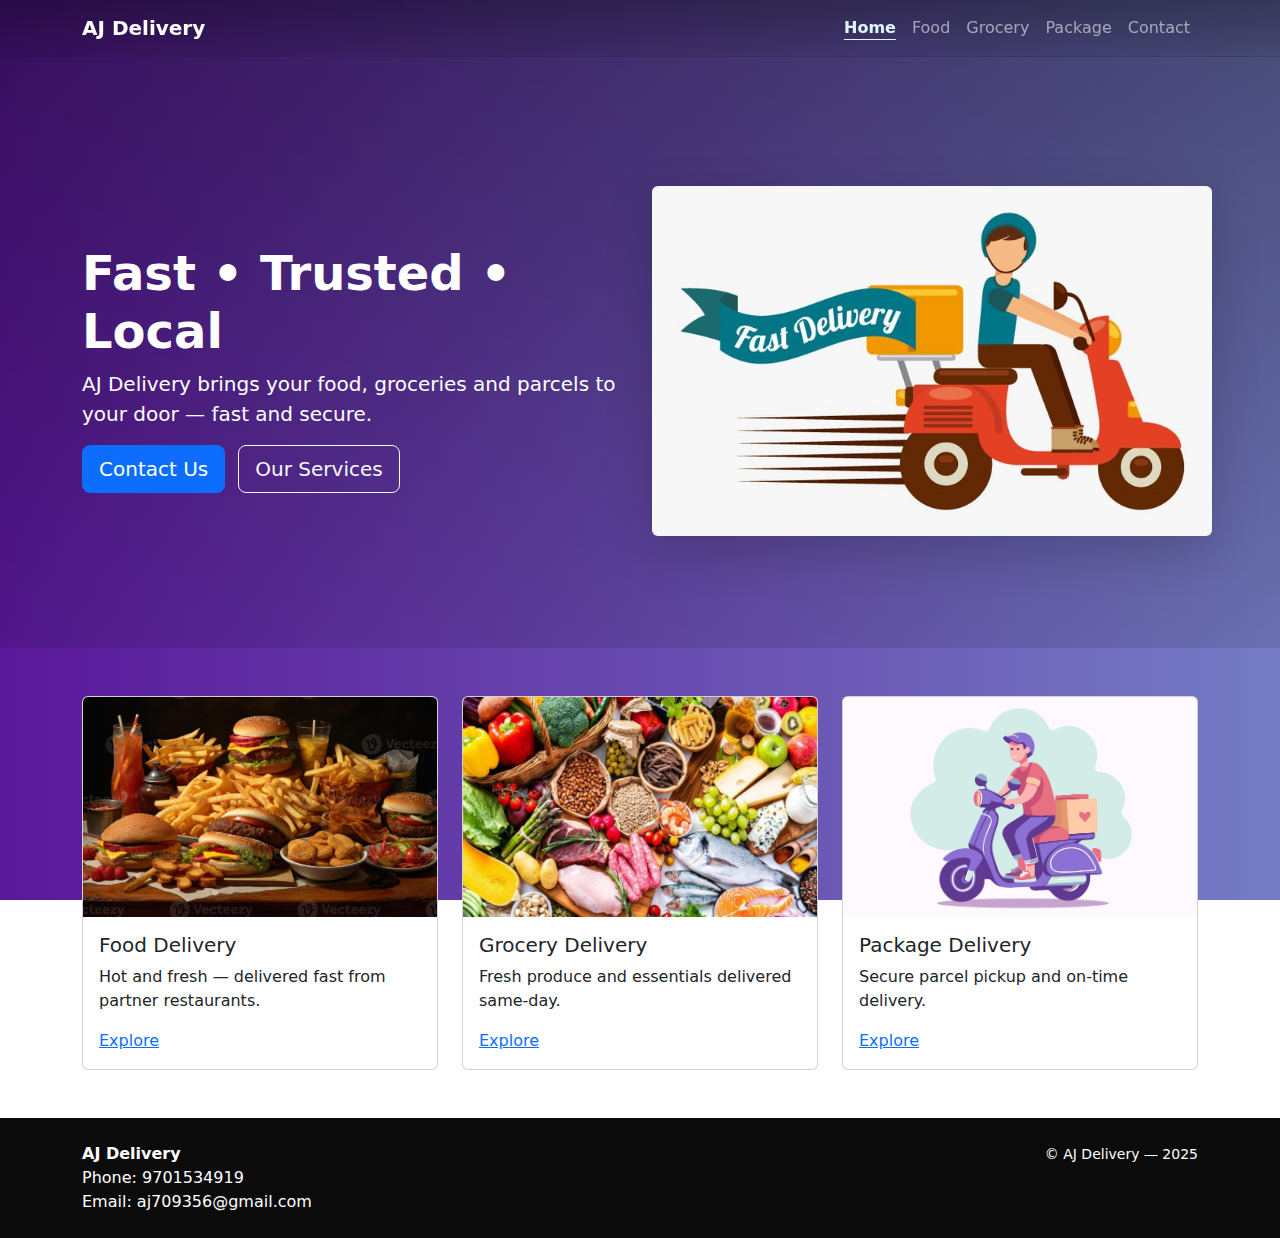
<file: index.html>
<!doctype html>
<html lang="en">
<head>

<meta charset="utf-8">
<meta name="viewport" content="width=device-width,initial-scale=1">
<link href="https://cdn.jsdelivr.net/npm/bootstrap@5.3.2/dist/css/bootstrap.min.css" rel="stylesheet">
<link rel="stylesheet" href="assets/css/styles.css">

<title>AJ Delivery — Home</title>
</head>
<body>

<nav class="navbar navbar-expand-lg navbar-dark fixed-top nav-glass">
  <div class="container">
    <a class="navbar-brand fw-bold" href="index.html">AJ Delivery</a>
    <button class="navbar-toggler" type="button" data-bs-toggle="collapse" data-bs-target="#nav">
      <span class="navbar-toggler-icon"></span>
    </button>
    <div class="collapse navbar-collapse" id="nav">
      <ul class="navbar-nav ms-auto">
        <li class="nav-item"><a class="nav-link" href="index.html">Home</a></li>
        <li class="nav-item"><a class="nav-link" href="food.html">Food</a></li>
        <li class="nav-item"><a class="nav-link" href="grocery.html">Grocery</a></li>
        <li class="nav-item"><a class="nav-link" href="package.html">Package</a></li>
        <li class="nav-item"><a class="nav-link" href="contact.html">Contact</a></li>
      </ul>
    </div>
  </div>
</nav>

<header class="hero d-flex align-items-center">
  <div class="container text-white">
    <div class="row align-items-center">
      <div class="col-md-6">
        <h1 class="display-5 fw-bold">Fast • Trusted • Local</h1>
        <p class="lead">AJ Delivery brings your food, groceries and parcels to your door — fast and secure.</p>
        <a href="contact.html" class="btn btn-primary btn-lg me-2">Contact Us</a>
        <a href="food.html" class="btn btn-outline-light btn-lg">Our Services</a>
      </div>
      <div class="col-md-6 d-none d-md-block">
        <img src="assets/images/fastdelivery.jpg" alt="Fast delivery" class="img-fluid rounded hero-img shadow-lg">
      </div>
    </div>
  </div>
</header>

<section class="container my-5 services-overview">
  <div class="row g-4">
    <div class="col-md-4">
      <div class="card h-100">
        <img src="assets/images/food.jpg.jpg" class="card-img-top" alt="Food">
        <div class="card-body">
          <h5 class="card-title">Food Delivery</h5>
          <p class="card-text">Hot and fresh — delivered fast from partner restaurants.</p>
          <a href="food.html" class="stretched-link">Explore</a>
        </div>
      </div>
    </div>
    <div class="col-md-4">
      <div class="card h-100">
        <img src="assets/images/grocery.jpg.jpg" class="card-img-top" alt="Grocery">
        <div class="card-body">
          <h5 class="card-title">Grocery Delivery</h5>
          <p class="card-text">Fresh produce and essentials delivered same-day.</p>
          <a href="grocery.html" class="stretched-link">Explore</a>
        </div>
      </div>
    </div>
    <div class="col-md-4">
      <div class="card h-100">
        <img src="assets/images/package.jpg.jpg" class="card-img-top" alt="Package">
        <div class="card-body">
          <h5 class="card-title">Package Delivery</h5>
          <p class="card-text">Secure parcel pickup and on-time delivery.</p>
          <a href="package.html" class="stretched-link">Explore</a>
        </div>
      </div>
    </div>
  </div>
</section>

<footer class="py-4 mt-5 footer-dark">
  <div class="container d-flex justify-content-between">
    <div><strong>AJ Delivery</strong><br>Phone: 9701534919<br>Email: aj709356@gmail.com</div>
    <div class="text-end"><small>© AJ Delivery — 2025</small></div>
  </div>
</footer>

<script src="https://cdn.jsdelivr.net/npm/bootstrap@5.3.2/dist/js/bootstrap.bundle.min.js"></script>
<script src="assets/js/script.js"></script>
</body>
</html>
</file>
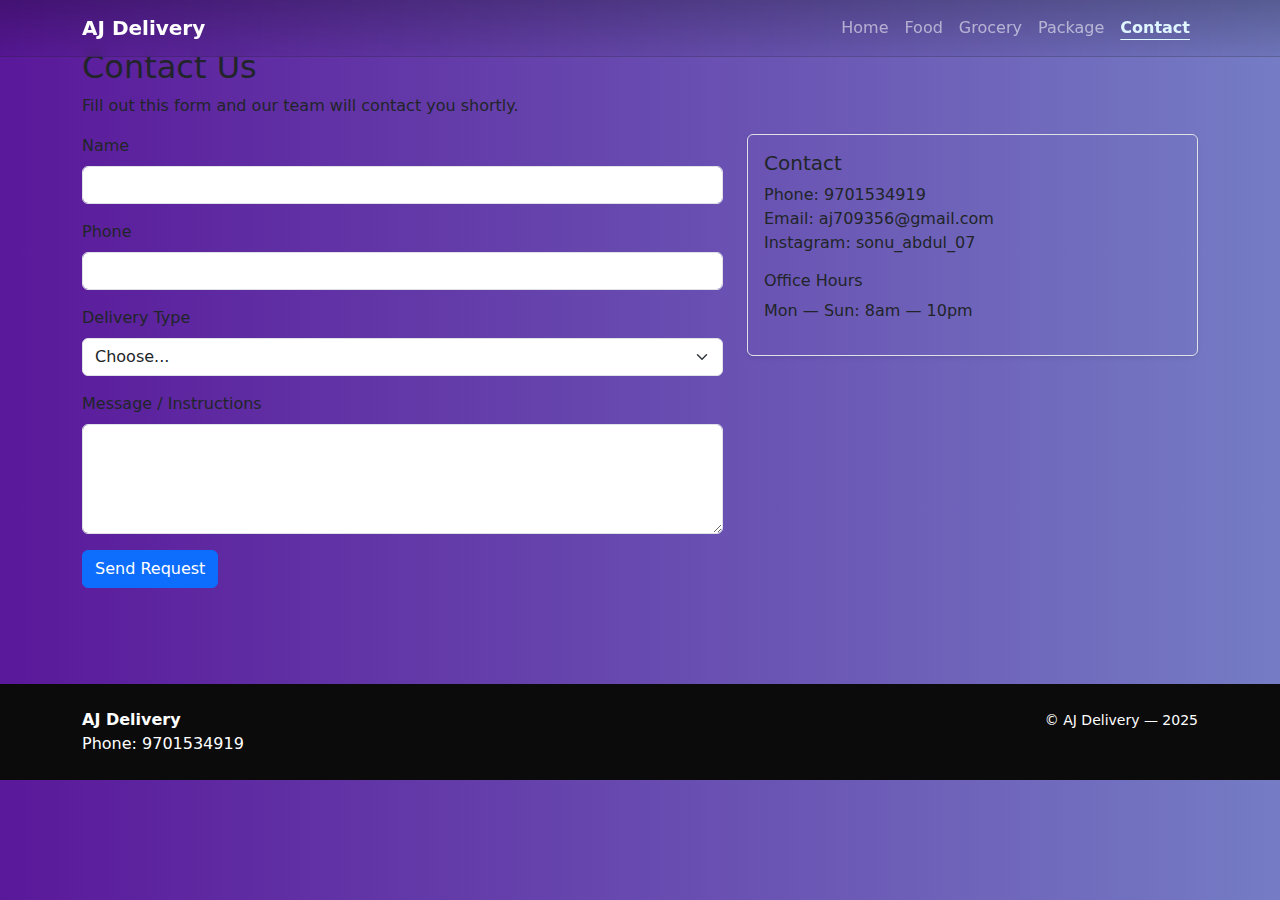
<file: contact.html>
<!doctype html>
<html lang="en">
<head>

<meta charset="utf-8">
<meta name="viewport" content="width=device-width,initial-scale=1">
<link href="https://cdn.jsdelivr.net/npm/bootstrap@5.3.2/dist/css/bootstrap.min.css" rel="stylesheet">
<link rel="stylesheet" href="assets/css/styles.css">

<title>AJ Delivery — Contact</title>
</head>
<body>

<nav class="navbar navbar-expand-lg navbar-dark fixed-top nav-glass">
  <div class="container">
    <a class="navbar-brand fw-bold" href="index.html">AJ Delivery</a>
    <button class="navbar-toggler" type="button" data-bs-toggle="collapse" data-bs-target="#nav">
      <span class="navbar-toggler-icon"></span>
    </button>
    <div class="collapse navbar-collapse" id="nav">
      <ul class="navbar-nav ms-auto">
        <li class="nav-item"><a class="nav-link" href="index.html">Home</a></li>
        <li class="nav-item"><a class="nav-link" href="food.html">Food</a></li>
        <li class="nav-item"><a class="nav-link" href="grocery.html">Grocery</a></li>
        <li class="nav-item"><a class="nav-link" href="package.html">Package</a></li>
        <li class="nav-item"><a class="nav-link" href="contact.html">Contact</a></li>
      </ul>
    </div>
  </div>
</nav>

<main class="container py-5" style="padding-top:110px;">
  <h2>Contact Us</h2>
  <p>Fill out this form and our team will contact you shortly.</p>
  <div class="row">
    <div class="col-md-7">
      <form id="quoteForm">
        <div class="mb-3">
          <label class="form-label">Name</label>
          <input class="form-control" name="name" required>
        </div>
        <div class="mb-3">
          <label class="form-label">Phone</label>
          <input class="form-control" name="phone" required>
        </div>
        <div class="mb-3">
          <label class="form-label">Delivery Type</label>
          <select class="form-select" name="type" required>
            <option value="">Choose...</option>
            <option>Food Delivery</option>
            <option>Grocery Delivery</option>
            <option>Package Delivery</option>
          </select>
        </div>
        <div class="mb-3">
          <label class="form-label">Message / Instructions</label>
          <textarea class="form-control" name="message" rows="4" required></textarea>
        </div>
        <button class="btn btn-primary" type="submit">Send Request</button>
      </form>
    </div>
    <div class="col-md-5">
      <div class="p-3 border rounded shadow-sm">
        <h5>Contact</h5>
        <p>Phone: 9701534919<br>Email: aj709356@gmail.com<br>Instagram: sonu_abdul_07</p>
        <h6>Office Hours</h6>
        <p>Mon — Sun: 8am — 10pm</p>
      </div>
    </div>
  </div>
</main>
<footer class="py-4 mt-5 footer-dark">
  <div class="container d-flex justify-content-between">
    <div><strong>AJ Delivery</strong><br>Phone: 9701534919</div>
    <div class="text-end"><small>© AJ Delivery — 2025</small></div>
  </div>
</footer>
<script src="https://cdn.jsdelivr.net/npm/bootstrap@5.3.2/dist/js/bootstrap.bundle.min.js"></script>
<script src="assets/js/script.js"></script>
</body>
</html>
</file>
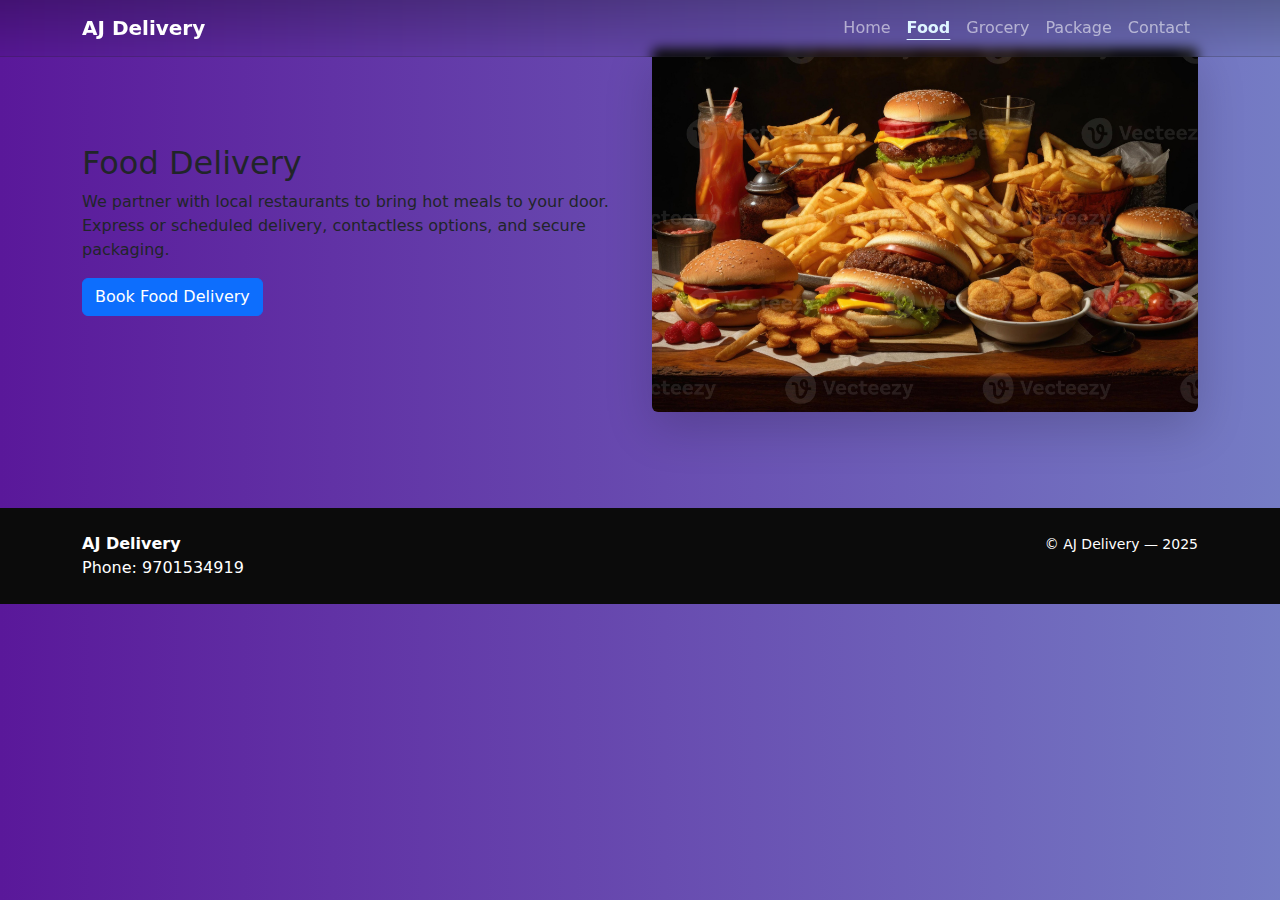
<file: food.html>
<!doctype html>
<html lang="en">
<head>

<meta charset="utf-8">
<meta name="viewport" content="width=device-width,initial-scale=1">
<link href="https://cdn.jsdelivr.net/npm/bootstrap@5.3.2/dist/css/bootstrap.min.css" rel="stylesheet">
<link rel="stylesheet" href="assets/css/styles.css">

<title>AJ Delivery — Food</title>
</head>
<body>

<nav class="navbar navbar-expand-lg navbar-dark fixed-top nav-glass">
  <div class="container">
    <a class="navbar-brand fw-bold" href="index.html">AJ Delivery</a>
    <button class="navbar-toggler" type="button" data-bs-toggle="collapse" data-bs-target="#nav">
      <span class="navbar-toggler-icon"></span>
    </button>
    <div class="collapse navbar-collapse" id="nav">
      <ul class="navbar-nav ms-auto">
        <li class="nav-item"><a class="nav-link" href="index.html">Home</a></li>
        <li class="nav-item"><a class="nav-link" href="food.html">Food</a></li>
        <li class="nav-item"><a class="nav-link" href="grocery.html">Grocery</a></li>
        <li class="nav-item"><a class="nav-link" href="package.html">Package</a></li>
        <li class="nav-item"><a class="nav-link" href="contact.html">Contact</a></li>
      </ul>
    </div>
  </div>
</nav>

<main class="container py-5" style="padding-top:110px;">
  <div class="row g-4 align-items-center">
    <div class="col-md-6">
      <h2>Food Delivery</h2>
      <p>We partner with local restaurants to bring hot meals to your door. Express or scheduled delivery, contactless options, and secure packaging.</p>
      <a href="contact.html" class="btn btn-primary">Book Food Delivery</a>
    </div>
    <div class="col-md-6">
      <img src="assets/images/food.jpg.jpg" class="img-fluid rounded shadow-lg" alt="Food">
    </div>
  </div>
</main>
<footer class="py-4 mt-5 footer-dark">
  <div class="container d-flex justify-content-between">
    <div><strong>AJ Delivery</strong><br>Phone: 9701534919</div>
    <div class="text-end"><small>© AJ Delivery — 2025</small></div>
  </div>
</footer>
<script src="https://cdn.jsdelivr.net/npm/bootstrap@5.3.2/dist/js/bootstrap.bundle.min.js"></script>
<script src="assets/js/script.js"></script>
</body>
</html>
</file>
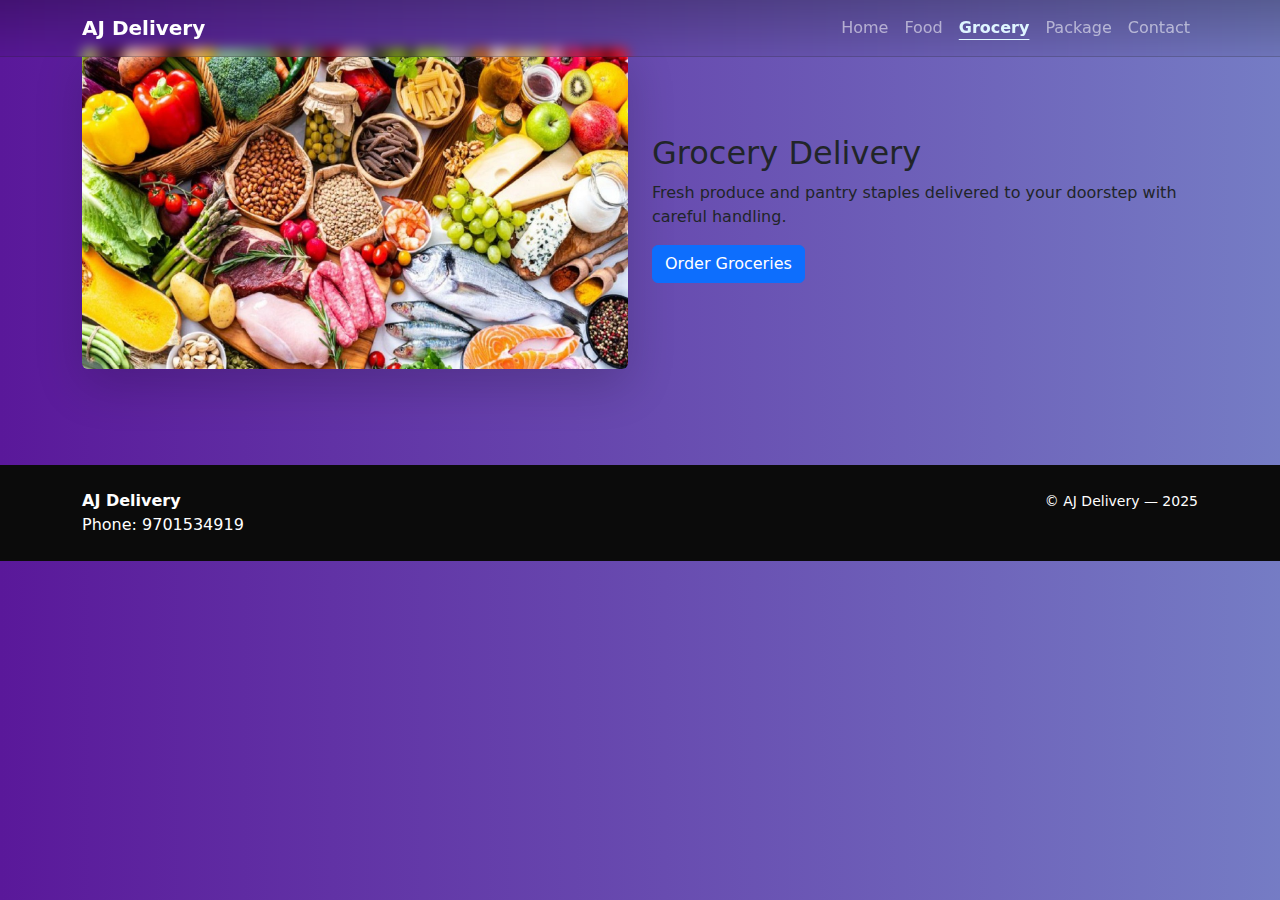
<file: grocery.html>
<!doctype html>
<html lang="en">
<head>

<meta charset="utf-8">
<meta name="viewport" content="width=device-width,initial-scale=1">
<link href="https://cdn.jsdelivr.net/npm/bootstrap@5.3.2/dist/css/bootstrap.min.css" rel="stylesheet">
<link rel="stylesheet" href="assets/css/styles.css">

<title>AJ Delivery — Grocery</title>
</head>
<body>

<nav class="navbar navbar-expand-lg navbar-dark fixed-top nav-glass">
  <div class="container">
    <a class="navbar-brand fw-bold" href="index.html">AJ Delivery</a>
    <button class="navbar-toggler" type="button" data-bs-toggle="collapse" data-bs-target="#nav">
      <span class="navbar-toggler-icon"></span>
    </button>
    <div class="collapse navbar-collapse" id="nav">
      <ul class="navbar-nav ms-auto">
        <li class="nav-item"><a class="nav-link" href="index.html">Home</a></li>
        <li class="nav-item"><a class="nav-link" href="food.html">Food</a></li>
        <li class="nav-item"><a class="nav-link" href="grocery.html">Grocery</a></li>
        <li class="nav-item"><a class="nav-link" href="package.html">Package</a></li>
        <li class="nav-item"><a class="nav-link" href="contact.html">Contact</a></li>
      </ul>
    </div>
  </div>
</nav>

<main class="container py-5" style="padding-top:110px;">
  <div class="row g-4 align-items-center">
    <div class="col-md-6 order-md-2">
      <h2>Grocery Delivery</h2>
      <p>Fresh produce and pantry staples delivered to your doorstep with careful handling.</p>
      <a href="contact.html" class="btn btn-primary">Order Groceries</a>
    </div>
    <div class="col-md-6 order-md-1">
      <img src="assets/images/grocery.jpg.jpg" class="img-fluid rounded shadow-lg" alt="Grocery">
    </div>
  </div>
</main>
<footer class="py-4 mt-5 footer-dark">
  <div class="container d-flex justify-content-between">
    <div><strong>AJ Delivery</strong><br>Phone: 9701534919</div>
    <div class="text-end"><small>© AJ Delivery — 2025</small></div>
  </div>
</footer>
<script src="https://cdn.jsdelivr.net/npm/bootstrap@5.3.2/dist/js/bootstrap.bundle.min.js"></script>
<script src="assets/js/script.js"></script>
</body>
</html>
</file>
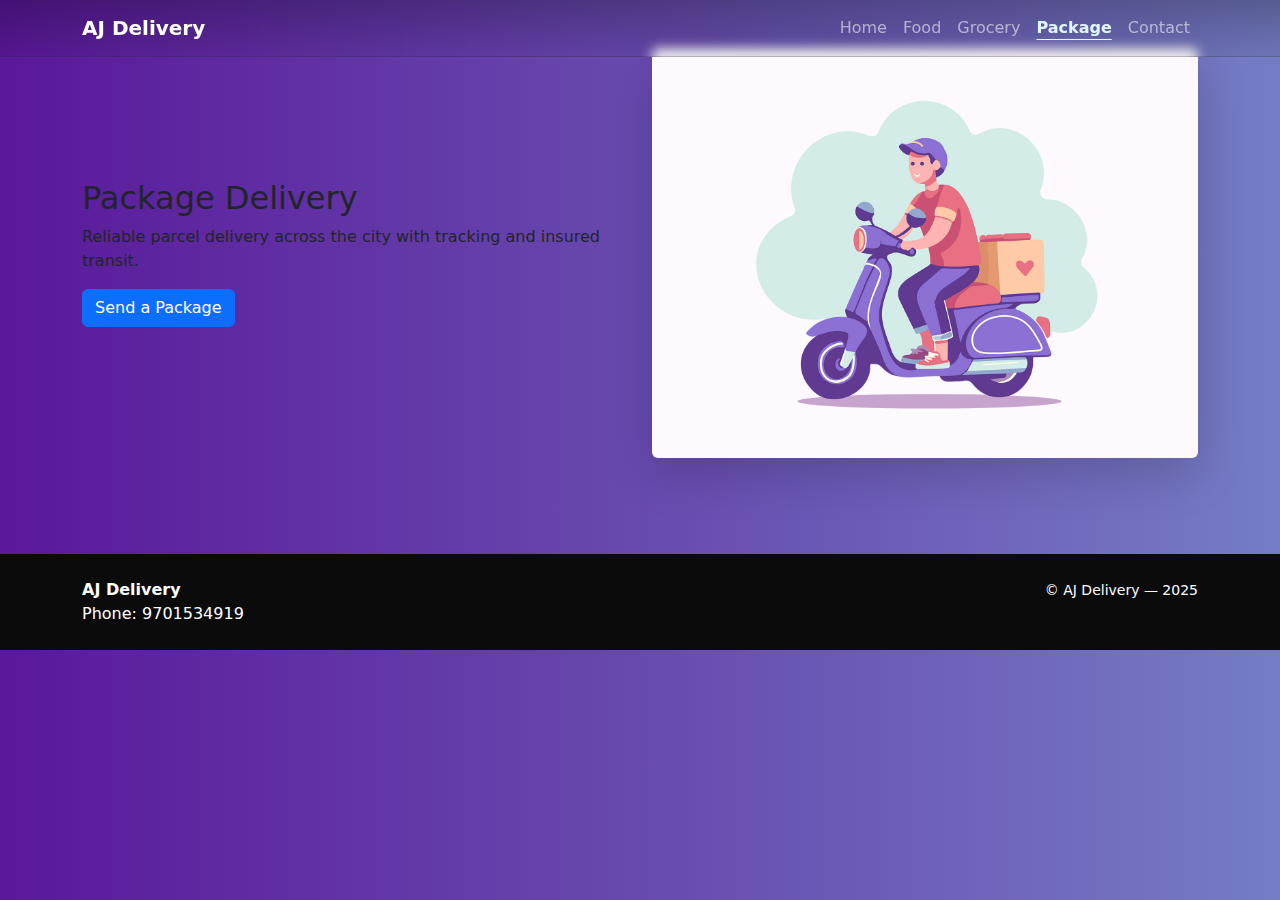
<file: package.html>
<!doctype html>
<html lang="en">
<head>

<meta charset="utf-8">
<meta name="viewport" content="width=device-width,initial-scale=1">
<link href="https://cdn.jsdelivr.net/npm/bootstrap@5.3.2/dist/css/bootstrap.min.css" rel="stylesheet">
<link rel="stylesheet" href="assets/css/styles.css">

<title>AJ Delivery — Package</title>
</head>
<body>

<nav class="navbar navbar-expand-lg navbar-dark fixed-top nav-glass">
  <div class="container">
    <a class="navbar-brand fw-bold" href="index.html">AJ Delivery</a>
    <button class="navbar-toggler" type="button" data-bs-toggle="collapse" data-bs-target="#nav">
      <span class="navbar-toggler-icon"></span>
    </button>
    <div class="collapse navbar-collapse" id="nav">
      <ul class="navbar-nav ms-auto">
        <li class="nav-item"><a class="nav-link" href="index.html">Home</a></li>
        <li class="nav-item"><a class="nav-link" href="food.html">Food</a></li>
        <li class="nav-item"><a class="nav-link" href="grocery.html">Grocery</a></li>
        <li class="nav-item"><a class="nav-link" href="package.html">Package</a></li>
        <li class="nav-item"><a class="nav-link" href="contact.html">Contact</a></li>
      </ul>
    </div>
  </div>
</nav>

<main class="container py-5" style="padding-top:110px;">
  <div class="row g-4 align-items-center">
    <div class="col-md-6">
      <h2>Package Delivery</h2>
      <p>Reliable parcel delivery across the city with tracking and insured transit.</p>
      <a href="contact.html" class="btn btn-primary">Send a Package</a>
    </div>
    <div class="col-md-6">
      <img src="assets/images/package.jpg.jpg" class="img-fluid rounded shadow-lg" alt="Package">
    </div>
  </div>
</main>
<footer class="py-4 mt-5 footer-dark">
  <div class="container d-flex justify-content-between">
    <div><strong>AJ Delivery</strong><br>Phone: 9701534919</div>
    <div class="text-end"><small>© AJ Delivery — 2025</small></div>
  </div>
</footer>
<script src="https://cdn.jsdelivr.net/npm/bootstrap@5.3.2/dist/js/bootstrap.bundle.min.js"></script>
<script src="assets/js/script.js"></script>
</body>
</html>
</file>
<file: assets/css/styles.css>
:root{ --accent: #00b4d8; }
*{box-sizing:border-box}
html,body{height:100%;margin:0;font-family:Inter, system-ui, Arial, sans-serif;
background: linear-gradient(270deg, #0077b6, #00b4d8, #90e0ef, #5a189a);
background-size: 600% 600%;
animation: coolFlow 9s ease-in-out infinite;
background-attachment: fixed;}
@keyframes coolFlow{
  0%{background-position:0% 50%;}
  50%{background-position:100% 50%;}
  100%{background-position:0% 50%;}
}
.nav-glass{background:linear-gradient(180deg, rgba(0,0,0,0.25), rgba(0,0,0,0.06));backdrop-filter:blur(6px);border-bottom:1px solid rgba(255,255,255,0.03);}
.hero{min-height:72vh;display:flex;align-items:center;padding-top:90px;position:relative;color:#fff;}
.hero::before{content:'';position:absolute;inset:0;background:linear-gradient(180deg, rgba(0,0,0,0.4), rgba(0,0,0,0.1));z-index:0;}
.hero .container{position:relative;z-index:2;}
.hero-img{max-width:560px;transform:translateY(-8px);}
.card-img-top{height:220px;object-fit:cover;}
.footer-dark{background:#0b0b0b;color:white;}
a.nav-link.active{color:#dff6ff !important;font-weight:600;text-decoration:underline;text-underline-offset:6px;}
</file>
